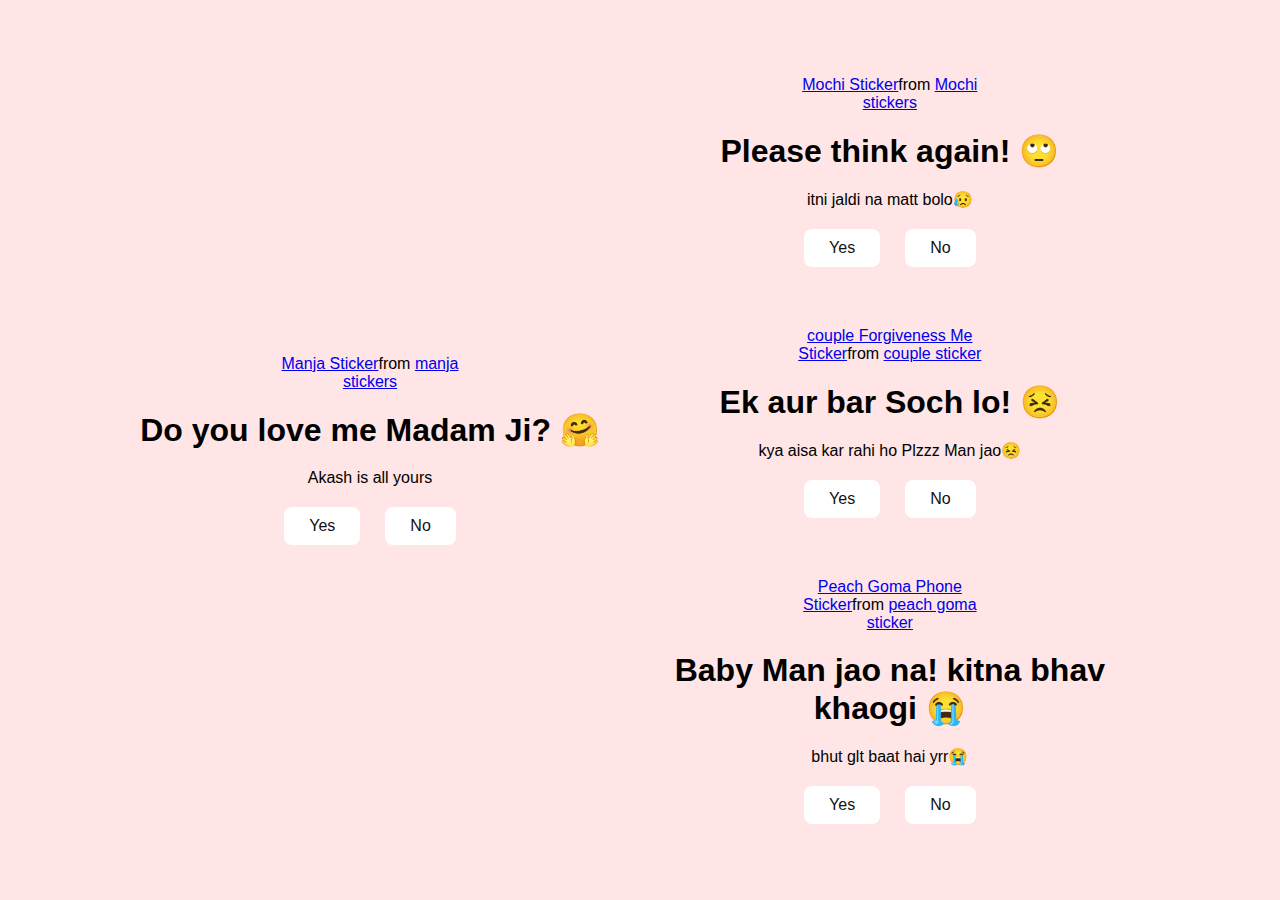
<file: index.html>
<!DOCTYPE html>
<html lang="en">

<head>
    <meta charset="UTF-8">
    <meta name="viewport" content="width=device-width, initial-scale=1.0" />
    <title>Prupose Her</title>

    <link rel="stylesheet" href="./style.css">
</head>

<body>
    <div class="container">
        <div class="tenor-gif-embed" data-postid="22885016"
        data-share-metod="host" data-aspect-ratio="1.04918"
        data-width="100%">
        <a href="https://tenor.com/view/manja-gif-22885016">Manja Sticker</a>from
        <a href="https://tenor.com/search/manja-stickers">manja stickers</a>
    </div>
    <script type="text/javascript" async src="https://tenor.com/embed.js"></script>
    <h1>Do you love me Madam Ji? 🤗</h1>
    <p>Akash is all yours</p>

    <div class="btn">
        <a href="yes.html">Yes</a>
        <a href="no1.html">No</a>
    </div>
    
    </div>
</body>

<!DOCTYPE html>
<html lang="en">

<head>
    <meta charset="UTF-8">
    <meta name="viewport" content="width=device-width, initial-scale=1.0" />
    <title>English</title>

    <link rel="stylesheet" href="./style.css">
</head>

<body>
    <div class="container">
        <div class="container">
            <div class="tenor-gif-embed" data-postid="22050818"
            data-share-metod="host" data-aspect-ratio="1"
            data-width="100%">
            <a href="https://tenor.com/view/mochi-gif-22050818">Mochi Sticker</a>from
            <a href="https://tenor.com/search/mochi-stickers">Mochi stickers</a>
        </div>
        <script type="text/javascript" async src="https://tenor.com/embed.js"></script>
        <h1>Please think again! 🙄</h1>
        <p>itni jaldi na matt bolo😥</p>
    
        <div class="btn">
            <a href="yes.html">Yes</a>
            <a href="no2.html">No</a>
        </div>
      </div>
</body>

</html>

<!DOCTYPE html>
<html lang="en">

<head>
    <meta charset="UTF-8">
    <meta name="viewport" content="width=device-width, initial-scale=1.0" />
    <title>English</title>

    <link rel="stylesheet" href="./style.css">
</head>

<body>
    <div class="container">
            <div class="tenor-gif-embed" data-postid="15195810"
            data-share-metod="host" data-aspect-ratio="1"
            data-width="100%">
            <a href="https://tenor.com/view/ couple-forgive-me-asking-for-forgiveness-begging-crying-gif-15195810">couple Forgiveness Me Sticker</a>from
            <a href="https://tenor.com/search/couple-stickers">couple sticker</a>
        </div>
        <script type="text/javascript" async src="https://tenor.com/embed.js"></script>
        <h1>Ek aur bar Soch lo! 😣</h1>
        <p>kya aisa kar rahi ho Plzzz Man jao😣</p>

        <div class="btn">
            <a href="yes.html">Yes</a>
            <a href="no3.html">No</a>
        </div>
      </div>
</body>

</html>

<!DOCTYPE html>
<html lang="en">

<head>
    <meta charset="UTF-8">
    <meta name="viewport" content="width=device-width, initial-scale=1.0" />
    <title>Ask Her Out</title>

    <link rel="stylesheet" href="./style.css">
</head>

<body>
    <div class="container">
            <div class="tenor-gif-embed" data-postid="15974530976611222074"
            data-share-metod="host" data-aspect-ratio="1.26923"
            data-width="100%">
            <a href="https://tenor.com/view/ peach-goma-phone-gif-15974530976611222074">Peach Goma Phone Sticker</a>from
            <a href="https://tenor.com/search/peach+goma-stickers">peach goma sticker</a>
        </div>
        <script type="text/javascript" async src="https://tenor.com/embed.js"></script>
        <h1>Baby Man jao na! kitna bhav khaogi 😭</h1>
        <p>bhut glt baat hai yrr😭</p>

        <div class="btn">
            <a href="yes.html">Yes</a>
            <a href="a" id="move-random">No</a>
        </div>
      </div>
</body>

</html>
</file>
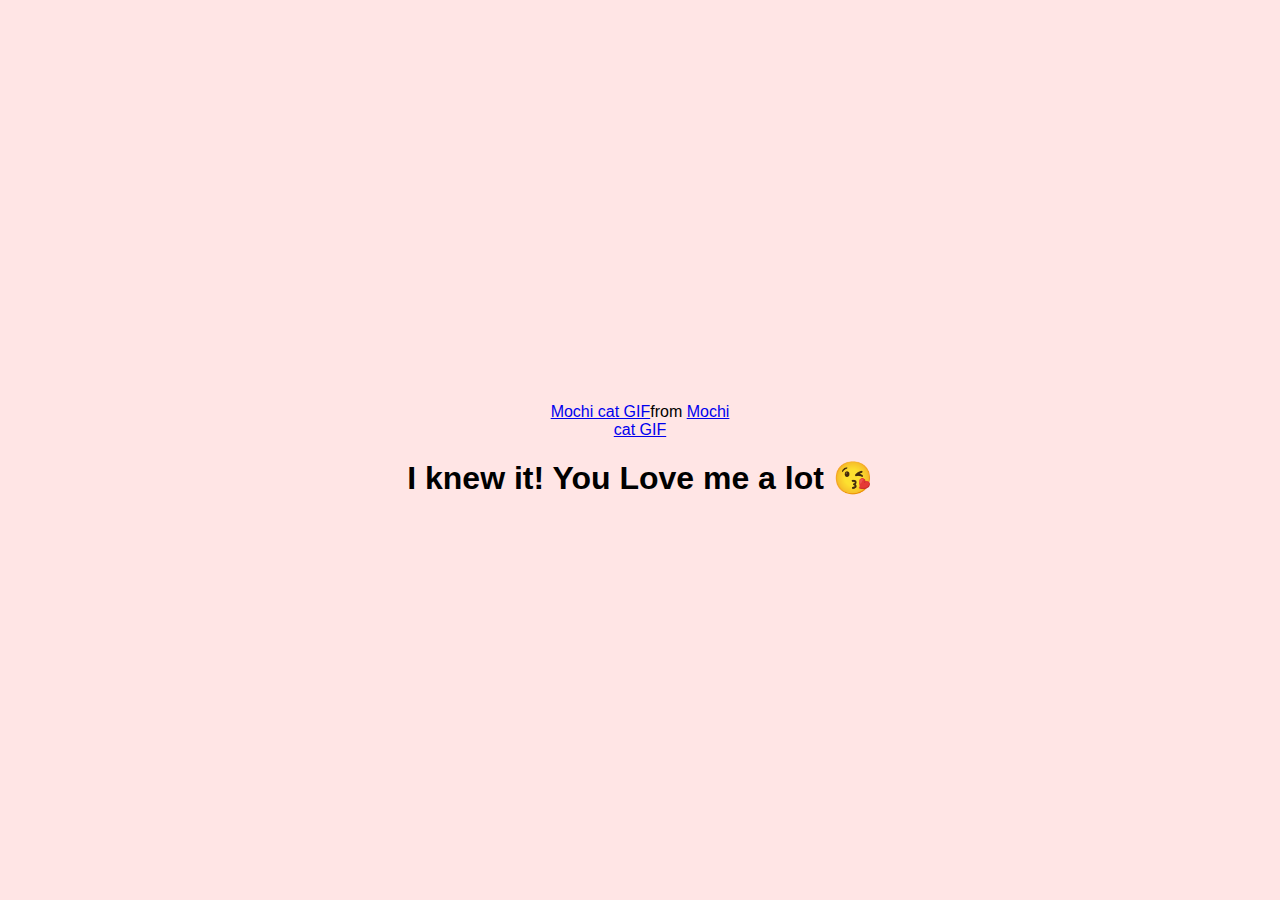
<file: yes.html>
<!DOCTYPE html>
<html lang="en">

<head>
    <meta charset="UTF-8">
    <meta name="viewport" content="width=device-width, initial-scale=1.0" />
    <title>Ask Her Out</title>

    <link rel="stylesheet" href="./style.css">
</head>

<body>
    <div class="container">
            <div class="tenor-gif-embed" data-postid="253027946666209433"
            data-share-metod="host" data-aspect-ratio="1.37853"
            data-width="100%">
            <a href="https://tenor.com/view/ mochi-cat-mochi-and-goma-and-peach-mochi-mochi-peach-cat-gif-gift-253027946666209433">Mochi cat GIF</a>from
            <a href="https://tenor.com/search/mochi-gifs">Mochi cat GIF</a>
        </div>
        <script type="text/javascript" async src="https://tenor.com/embed.js"></script>
        <h1>I knew it! You Love me a lot 😘</h1>
      </div>
</body>

</html>
</file>
<file: style.css>
* {
    margin: 0;
    padding: 0;
    box-sizing: border-box;
    font-family: sans-serif;
}

body {
    width: 100%;
    min-height: 100vh;
    display: flex;
    justify-content: center;
    align-items: center;
    background-color: #ffe5e5;
}

.container {
    display: flex;
    flex-direction: column;
    text-align: center;
    align-items: center;
    gap: 20px;
    max-width: 500px;
    margin: 20px;
}

.container .tenor-gif-embed {
    max-width: 200px;
}

.container .btn {
    display: flex;
    gap: 25px;
}

.btn a {
    text-decoration: none;
    color: #111;
    background: #fff;
    padding: 10px 25px;
    border-radius: 8px;
    box-shadow: 0.5rem 1rem 3rem  hs1(0, 0%, 0%, 0.3);
}
</file>
